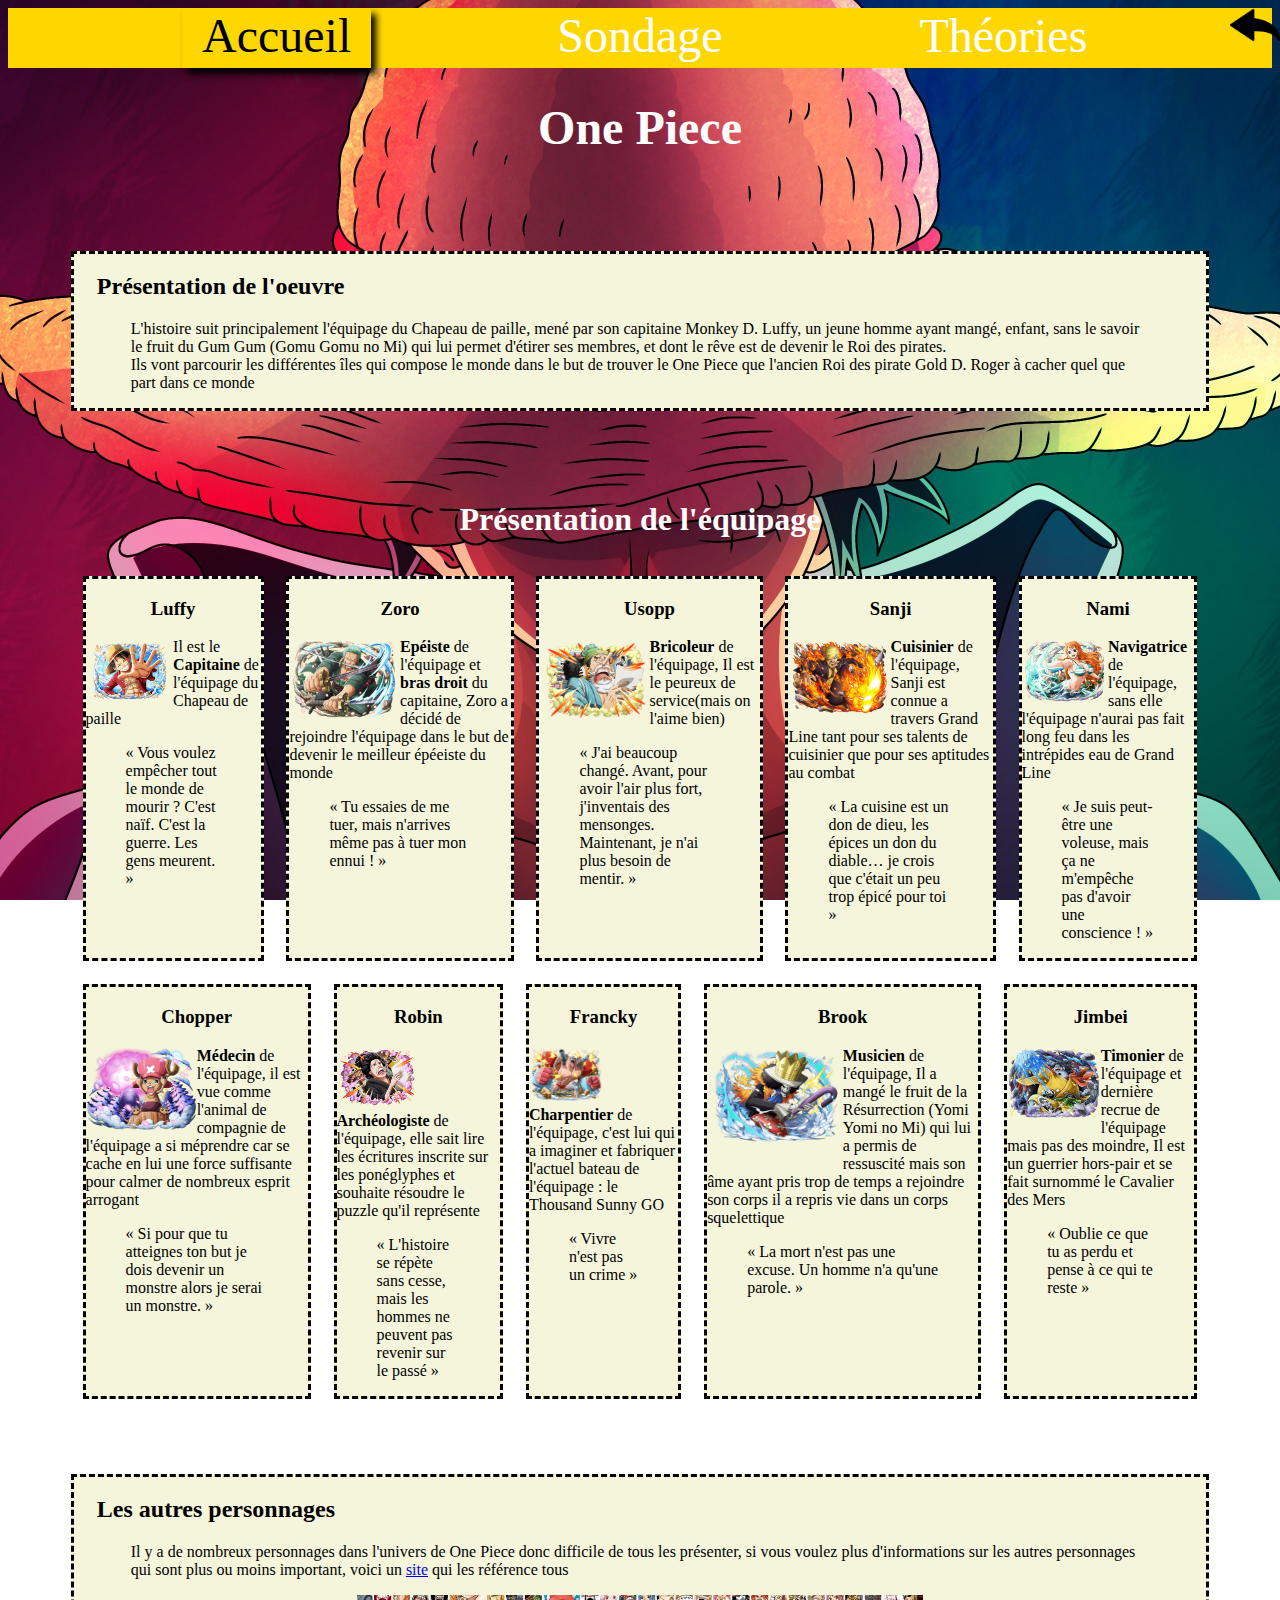
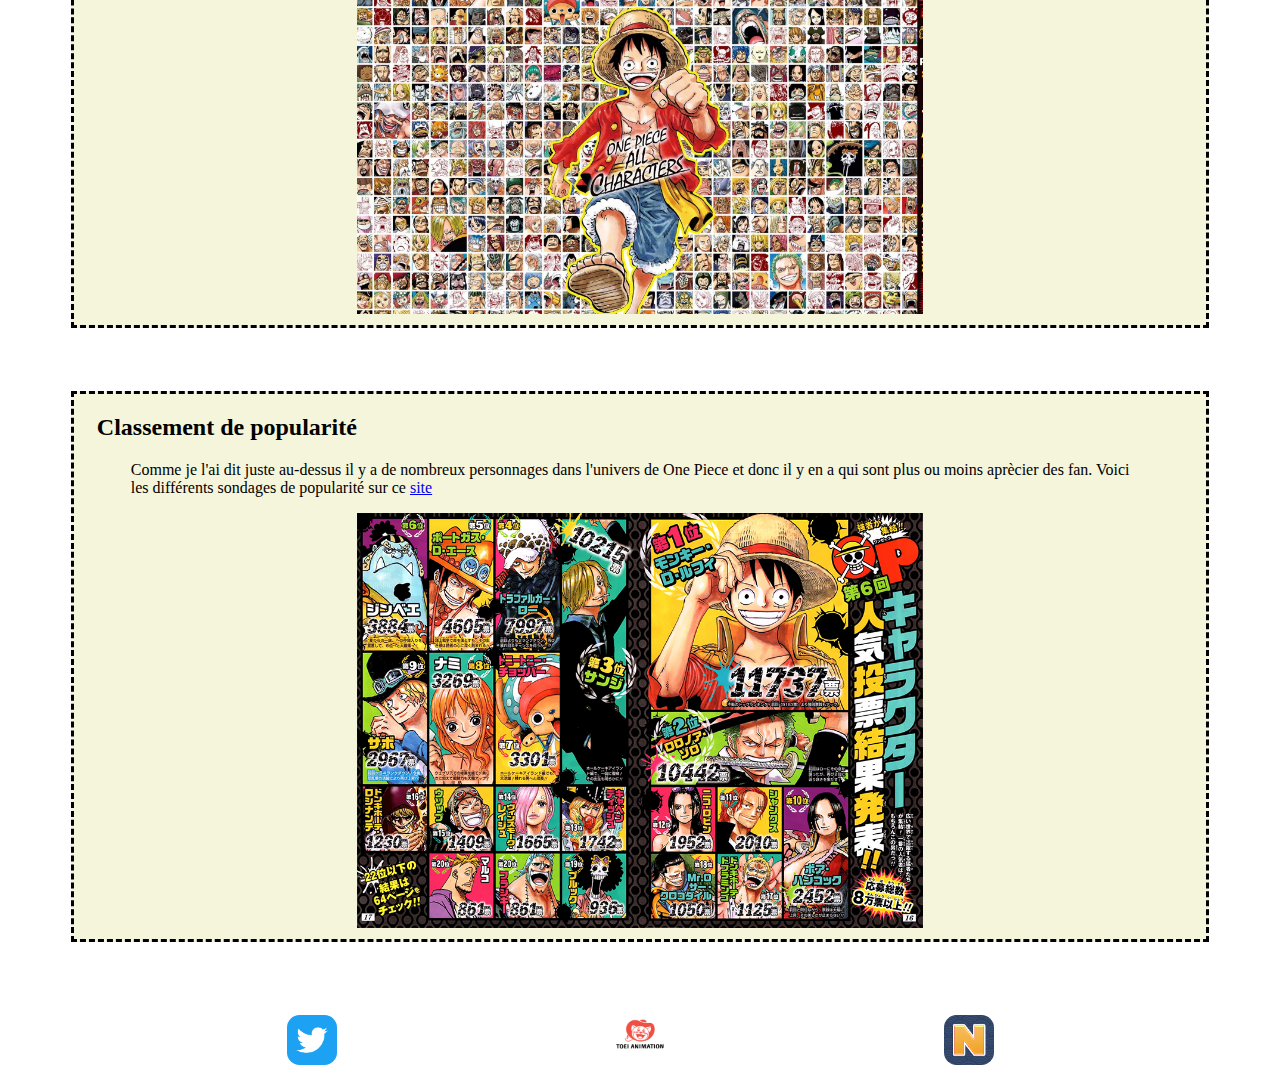
<file: index.html>
<!DOCTYPE html>
<html lang="fr">
    <head>
        <title>One Piece - Accueil</title>
        <meta charset="utf-8">
        <meta name="viewport" content="width=device-width, initial-scale=1" />
        <meta name="author" content="Enzo HOURLAY & Romain MARTINEZ">
        <meta name="description" content="Cette page est l'index, la ou tout commence, elle sert d'accueil pour le site">
        <link rel="icon" href="skull_logo.ico">
        <link rel="stylesheet" href="css/style2.css">
        <!-- COMMENTAIRE -->
    </head>
    <body>
        <a id="haut_de_page"></a> <!--Ancrage pour renvoyer en haut de la page-->
        <section class="page-container">
            <section class="content-wrap">
        
                <nav class="menu"> <!--Menu de navigation entre les divers page-->
                    <a href="index.html" class="Maccueil" id="active">Accueil</a>
                    <a href="sondage.html" class="Msondage">Sondage</a>
                    <a href="théories.html" class="Mtheories">Théories</a>
                </nav>
                <section class="prez">
                    <h1>One Piece</h1>
                        <section class="article">
                            <h2>Présentation de l'oeuvre</h2>
                            <p>
                                L'histoire suit principalement l'équipage du Chapeau de paille, mené par son capitaine Monkey D. Luffy, un jeune homme
                                ayant mangé, enfant, sans le savoir le fruit du Gum Gum (Gomu Gomu no Mi) qui lui permet d'étirer ses membres, et dont le rêve est de devenir
                                le Roi des pirates.<br> Ils vont parcourir les différentes îles qui compose le monde dans le but de trouver le One Piece que l'ancien Roi des pirate Gold D. Roger à cacher quel que part dans ce monde
                            </p>
                        </section>
                        <h2 class="prezPerso">Présentation de l'équipage</h2>
                        <section class="ligne">
                            <section>
                                <h3>Luffy</h3>
                                <img src="img/LuffyT.png" alt="Image de Luffy">
                                <p>Il est le <strong class="rôle">Capitaine</strong> de l'équipage du Chapeau de paille</p>
                                <blockquote>« Vous voulez empêcher tout le monde de mourir ? C'est naïf. C'est la guerre. Les gens meurent. »</blockquote>
                            </section>
                            <section>
                            <h3>Zoro</h3>
                                <img src="img/ZoroT.png" alt="Image de Zoro">
                                <p><strong class="rôle">Epéiste</strong> de l'équipage et <strong>bras droit</strong> du capitaine, Zoro a décidé de rejoindre l'équipage dans le but de devenir le meilleur épéeiste du monde</p>
                                <blockquote>« Tu essaies de me tuer, mais n'arrives même pas à tuer mon ennui ! »</blockquote>
                            </section>
                            <section>
                                    <h3>Usopp</h3>
                                <img src="img/UsoppT.png" alt="Image de Usopp">
                                <p><strong class="rôle">Bricoleur</strong> de l'équipage, Il est le peureux de service(mais on l'aime bien)</p>
                                <blockquote>« J'ai beaucoup changé. Avant, pour avoir l'air plus fort, j'inventais des mensonges. Maintenant, je n'ai plus besoin de mentir. »</blockquote>
                            </section>
                            <section>
                                <h3>Sanji</h3>
                                <img src="img/SanjiT2.png" alt="Image de Sanji">
                                <p><strong class="rôle">Cuisinier</strong> de l'équipage, Sanji est connue a travers Grand Line tant pour ses talents de cuisinier que pour ses aptitudes au combat</p>
                                <blockquote>« La cuisine est un don de dieu, les épices un don du diable… je crois que c'était un peu trop épicé pour toi »</blockquote>
                            </section>
                            <section>
                                <h3>Nami</h3>
                                <img src="img/NamiT.png" alt="Image de Nami">
                                <p><strong class="rôle">Navigatrice</strong> de l'équipage, sans elle l'équipage n'aurai pas fait long feu dans les intrépides eau de Grand Line</p>
                                <blockquote>« Je suis peut-être une voleuse, mais ça ne m'empêche pas d'avoir une conscience ! »</blockquote>
                            </section>
                        </section>
                        <section class="ligne">
                            <section>
                                <h3>Chopper</h3>
                                <img src="img/ChopperT.png" alt="Image de Chopper">
                                <p><strong class="rôle">Médecin</strong> de l'équipage, il est vue comme l'animal de compagnie de l'équipage a si méprendre car se cache en lui une force suffisante pour calmer de nombreux esprit arrogant</p>
                                <blockquote>« Si pour que tu atteignes ton but je dois devenir un monstre alors je serai un monstre. »</blockquote>
                            </section>
                            <section>
                                <h3>Robin</h3>
                                <img src="img/RobinT.png" alt="Image de Robin">
                                <p><strong class="rôle">Archéologiste</strong> de l'équipage, elle sait lire les écritures inscrite sur les ponéglyphes et souhaite résoudre le puzzle qu'il représente</p>
                                <blockquote>« L'histoire se répète sans cesse, mais les hommes ne peuvent pas revenir sur le passé »</blockquote>
                            </section>
                            <section>
                                <h3>Francky</h3>
                                <img src="img/FranckyT.png" alt="Image de Francky">
                                <p><strong class="rôle">Charpentier</strong> de l'équipage, c'est lui qui a imaginer et fabriquer l'actuel bateau de l'équipage : le Thousand Sunny GO</p>
                                <blockquote>« Vivre n'est pas un crime »</blockquote>
                            </section>
                            <section>
                                <h3>Brook</h3>
                                <img src="img/BrookT.png" alt="Image de Brook">
                                <p><strong class="rôle">Musicien</strong> de l'équipage, Il a mangé le fruit de la Résurrection (Yomi Yomi no Mi) qui lui a permis de ressuscité mais son âme ayant pris trop de temps a rejoindre son corps il a repris vie dans un corps squelettique</p>
                                <blockquote>« La mort n'est pas une excuse. Un homme n'a qu'une parole. »</blockquote>
                            </section>
                            <section>
                                <h3>Jimbei</h3>
                                <img src="img/JimbeiT.png" alt="Image de Jimbei">
                                <p><strong class="rôle">Timonier</strong> de l'équipage et dernière recrue de l'équipage mais pas des moindre, Il est un guerrier hors-pair et se fait surnommé le Cavalier des Mers</p>
                                <blockquote class="jimbei">« Oublie ce que tu as perdu et pense à ce qui te reste »</blockquote>
                            </section>
                        </section>
                </section>
                <section class="article">
                    <h2>Les autres personnages</h2>
                    <p>
                        Il y a de nombreux personnages dans l'univers de One Piece donc difficile de tous les présenter,
                        si vous voulez plus d'informations sur les autres personnages qui sont plus ou moins important,
                        voici un <a href="https://onepiece.fandom.com/fr/wiki/Liste_des_Personnages_Canon" title="Liste personnages">site</a>
                        qui les référence tous
                    </p>
                    <img src="img/Personnages-de-One-Piece.jpg" alt="Liste personnage">
                </section>
                <section class="article">
                    <h2>Classement de popularité</h2>
                    <p>
                        Comme je l'ai dit juste au-dessus il y a de nombreux personnages dans l'univers de One Piece et donc il y en a qui sont plus ou moins aprècier des fan.
                        Voici les différents sondages de popularité sur ce <a href="https://onepiece.fandom.com/fr/wiki/Sondages_de_Popularit%C3%A9" title="Sondages de popularité">site</a>
                    </p>
                    <img src="img/Sondage-popularité.jpg" alt="Sondage popularité">
                </section>
                <!--Cliquer sur la flèche renvoie en haut de la page-->
                <a href="#haut_de_page"><img src="img/back_arrow.png" alt="Image d'une flèche de retour"  class="back_arrow"></a>
            </section>
            <footer class="footer">
                <a href="https://twitter.com/OnePieceAnime"><img src="img/twitter-logo.jpg" alt="logo de twitter"></a>
                <a href="https://twitter.com/ToeiAnimation?ref_src=twsrc%5Egoogle%7Ctwcamp%5Eserp%7Ctwgr%5Eauthor"><img src="img/Toei_Animation_logo.png" alt="logo de la Toei animation"></a>
                <a href="https://www.nautiljon.com/animes/one+piece.html"><img src="img/nautiljon-logo.png" alt="logo du site nautiljon"></a>
            </footer>
        </section>
    </body>
</html>
</file>
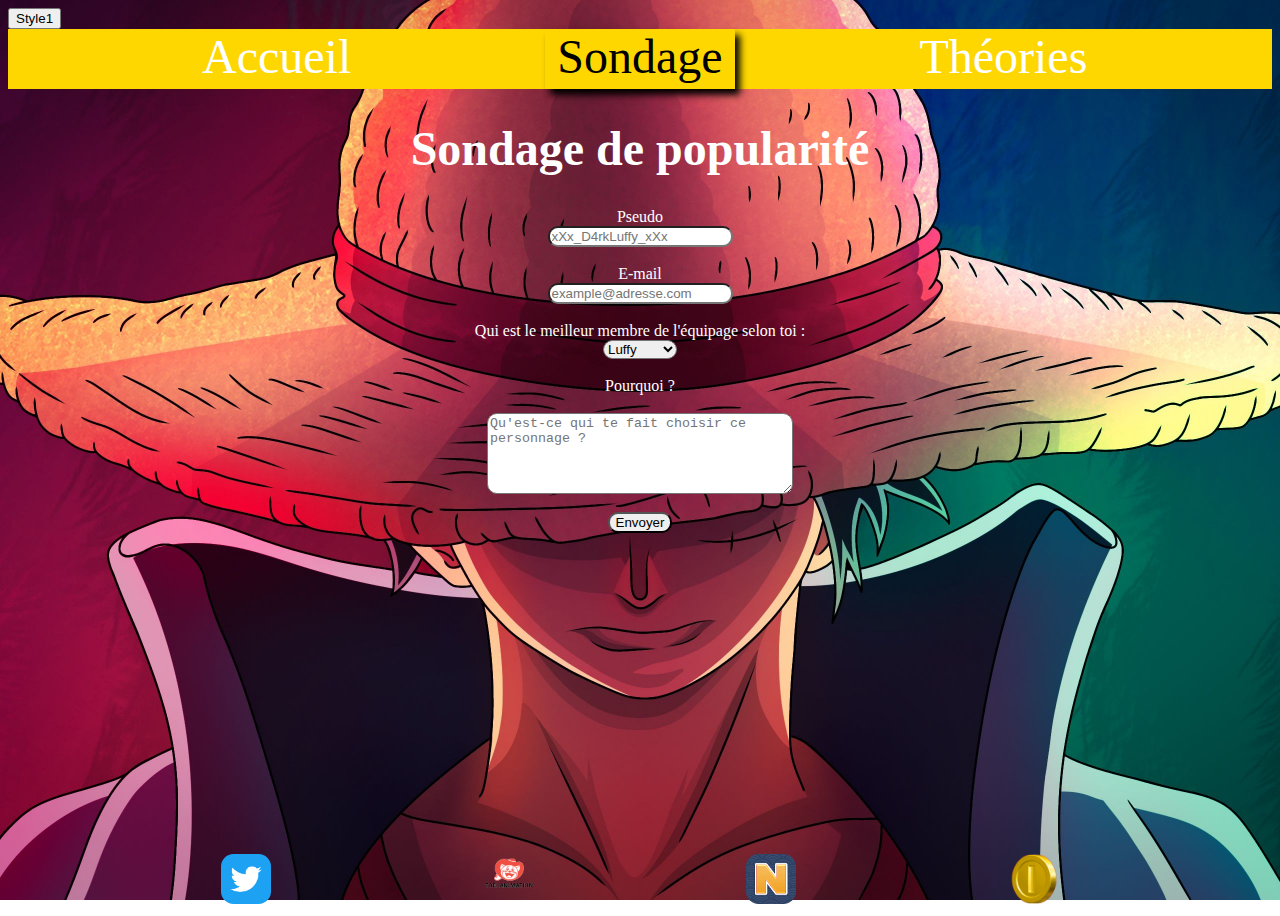
<file: sondage.html>
<!DOCTYPE html>
<html lang="fr">
    <head>
        <title>One Piece - Sondage du jour</title>
        <meta charset="utf-8">
        <meta name="viewport" content="width=device-width, initial-scale=1" />
        <meta name="author" content="Enzo HOURLAY & Romain MARTINEZ">
        <meta name="description" content="Cette page est un sondage">
        <link rel="icon" href="skull_logo.ico">
        <link rel="stylesheet" href="css/style2.css" id="style">
    </head>
    <body>
        <section class="page-container">
            <section class="content-wrap">
                <button onclick="changeStyle">Style1</button>
                <script>
                    function changeStyle() {
                        link = document.getElementById("lnk");  //Fetch the link by its ID
                        link.setAttribute("href", "css/style1.css"); //Change its href attribute
                    }
                </script>
                <nav class="menu"> <!--Menu de navigation entre les divers page-->
                    <a href="index.html" class="Maccueil" >Accueil</a>
                    <a href="sondage.html" class="Msondage" id="active">Sondage</a>
                    <a href="théories.html" class="Mtheories">Théories</a>
                </nav>
                <section class="sondage">
                    <h1>Sondage de popularité</h1>
                    <form action="mailto:enzo.hourlay@etu.univ-amu.fr" method="post" enctype="text/plain">
                        <label for="pseudo">Pseudo</label>
                        <input id="pseudo" type="text" name="pseudo" placeholder="xXx_D4rkLuffy_xXx" required="required" value=""> <br>
                        <label for="e-mail">E-mail</label>
                        <input id="e-mail" type="email" name="e-mail" placeholder="example@adresse.com" value=""> <br>
                        <label for="persoFavori">Qui est le meilleur membre de l'équipage selon toi :</label>
                        <select id="persoFavori" name="persoFavori"> <!--Choix entre les divers options-->
                            <option>Luffy</option>
                            <option>Zoro</option>
                            <option>Usopp</option>
                            <option>Sanji</option>
                            <option>Nami</option>
                            <option>Chopper</option>
                            <option>Robin</option>
                            <option>Francky</option>
                            <option>Brook</option>
                            <option>Jimbei</option>
                        </select> <br>
                        <label for="textbox">Pourquoi ?</label> <br>
                        <textarea id="textbox" name="raison" rows="5" cols="45" placeholder="Qu'est-ce qui te fait choisir ce personnage ?"></textarea><br> <!--Saisit de texte-->
                        <input type="submit" value="Envoyer">
                    </form>
                </section>
            </section>
            <footer class="footer">
                <a href="https://twitter.com/OnePieceAnime"><img src="img/twitter-logo.jpg" alt="logo de twitter"></a>
                <a href="https://twitter.com/ToeiAnimation?ref_src=twsrc%5Egoogle%7Ctwcamp%5Eserp%7Ctwgr%5Eauthor"><img src="img/Toei_Animation_logo.png" alt="logo de la Toei animation"></a>
                <a href="https://www.nautiljon.com/animes/one+piece.html"><img src="img/nautiljon-logo.png" alt="logo du site nautiljon"></a>
                <!--Cliquer sur la pièce est a vos risques et périls-->
                <audio id="easter_egg"  src="audio/easter_egg.mp3" preload="auto"></audio>
                <a href="javascript:playSound('easter_egg');" class="easter"><img src="img/Spinning_Coin.gif" alt="Piece qui tourne (easter egg)" onclick="document.getElementById('easter_egg').play();"></a>
            </footer>
        </section>
    </body>
</html>
</file>
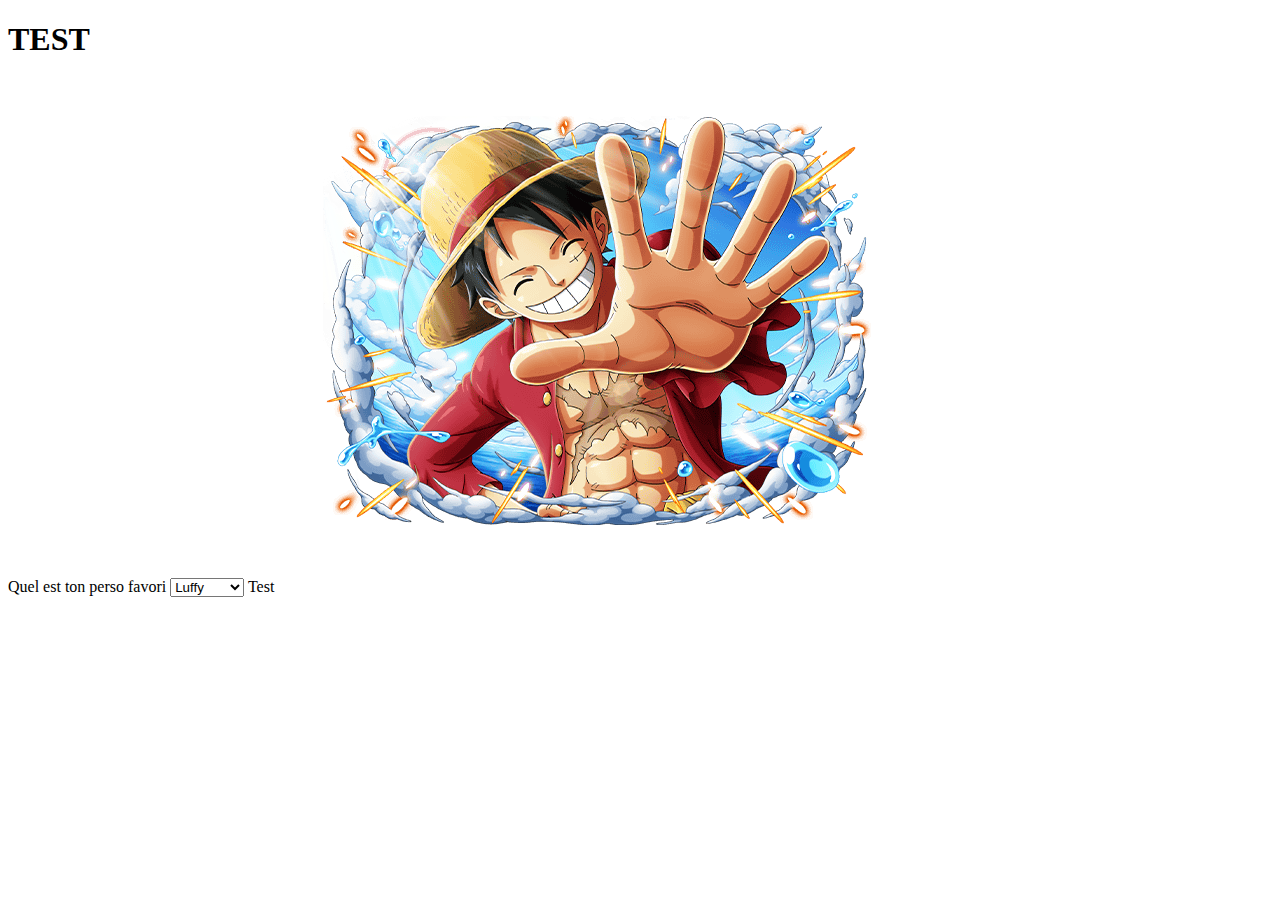
<file: top.html>
<!DOCTYPE html>
<html lang="fr">
    <head>
        <title>One Piece</title>
        <meta charset="utf-8"/>
        <link rel="icon" href="skull_logo.ico">
        <!--<link rel="stylesheet" href="css/style.css">-->
        <!-- COMMENTAIRE -->
    </head>
    <body>
        <h1>TEST</h1>
        <form action="" method="post" enctype="text/plain">
            <label for="1">Quel est ton perso favori</label>
            <select id="1" name="">
                <option>Luffy</option>
                <option>Zoro</option>
                <option>Usopp</option>
                <option>Sanji</option>
                <option>Nami</option>
                <option>Chopper</option>
                <option>Robin</option>
                <option>Francky</option>
                <option>Brook</option>
                <option>Jimbei</option>
            </select>
            <label for="test">Test</label>
            <input id="test" type="image" name="Luffy" src="img/LuffyT.png" value="Luffy">
        </form>
    </body>
</html>
</file>
<file: css/style2.css>
body {
    background: url("../img/luffybg.jpg") center fixed;
    background-size: cover;
}

.menu {
    display: flex;
    flex-direction: row;
    justify-content: center;
    justify-content: space-evenly;
    background-color: #ffd700;
}

.menu a {
    min-width: 15%;
    text-align: center;
    color: #fff;
    text-decoration: none;
    font-size: 300%;
    border-bottom: solid 5px;
    border-color: transparent;
}

.menu a:hover {
    border-color: white;
}

#active {
    color: black;
    box-shadow: 5px 6px 7px;
}

.prez {
    display: flex;
    flex-direction: column;
}

h1 { 
    display: flex;
    justify-content: center;
    font-size: 300%;
    color: white;
}

.prezPerso {
    display: flex;
    justify-content: center;
    font-size: 200%;
    color: white;
}

.ligne{
    display: flex;
    /*flex-direction: row;*/
    margin-left: 5%;
    margin-right: 5%;
}

.ligne img{
    float: left;
    width: 50%;
}

.ligne section {
    background-color: beige;
    border: dashed 3px;
    margin: 1%;
}

.ligne h3 {
    display: flex;
    justify-content: center;
}

.article {
    background-color: beige;
    border: dashed 3px;
    margin: 5%;
}

.article h2 {
    margin-left: 2%;
}

.article p {
    padding-left: 5%;
    padding-right: 5%;
}

.article img{
    display:block;
    margin: auto;
    margin-bottom: 1%;
    width: 50%;
}

.back_arrow{
    width: 50px;
    position: fixed;
    top: 0;
    right: 0;
}

.sondage form {
    display: flex;
    flex-direction: column;
    color: white;
    padding-left: 0;
    align-items: center;
}

.sondage select {
    max-width: 77px;
}

.sondage input{
    max-width: 180px;
}

.sondage textarea {
    max-width: 300px;
}

.sondage input,select,textarea {
    border-radius: 10px;
}

.sondage input:hover,select:hover,textarea:hover {
    background-color: blue;
}

.theories {
    background: url(../img/Trésor.PNG);
    background-size: cover;
    margin-left: 15%;
    margin-right: 15%;
    border-radius: 10px;
}

.theories h1 {
    display : flex;
    justify-content: center;
    font-size: 250%;
}

.theories p {
    font-size: 200%;
}


.theories img {
    position: absolute;
    opacity: 0;
    width: 1%;
}

.theories section{
    margin-left: 8%;
}

.page-container {
    position: relative;
    min-height: 100vh;
}
  
.content-wrap {
    padding-bottom: 4rem;  
}
  
.footer {
    position: absolute;
    bottom: 0;
    display: flex;
    flex-direction: row;
    justify-content: center;
    justify-content: space-evenly;
    width: 100%;
    padding-top: 5px;
}

.footer img {
    width: 50px;
    border-radius: 25%;
}

@media screen and (max-width: 600px) {
    /* Style appliqué uniquement sur les écrans de largeur < 600px */
    .ligne{
        flex-direction: column;
    }
    
    .menu a {
        font-size: 160%;;
    }

    .back_arrow {
        opacity: 0;
        }
}
</file>
<file: css/style.css>
body {
    background: url("../img/bg_ocean3.jpg") center fixed;
    background-size: cover;
    font-family: "onepiece";
}

@font-face {
    font-family: "onepiece";
    src: url(OPFont.ttf);
}

.menu {
    display: flex;
    flex-direction: row;
    justify-content: center;
    justify-content: space-evenly;
}

.menu a {
    min-width: 15%;
    margin: 1%;
    padding: 2%;
    text-align: center;
    background-size: cover;
    color: #fff;
    text-decoration: none;
    border: 1px solid #ffd700;
    border-radius: 4px;
    font-size: 300%;
}

.menu a.accueil{
    background-image: url("../img/luffist_static.png");
}

.menu a.accueil:hover {
    background-image: url("../img/luffist.gif");
}

.menu a.sondage {
    background-image: url("../img/OPGOLD_static.png");
}

.menu a.sondage:hover {
    background-image: url("../img/OPGOLD.gif");
    background-size: cover;
}

.menu a.theories {
    background: url("../img/nono_static.png") center;
    background-size: cover;
}

.menu a.theories:hover {
    background: url("../img/nono.gif") center;
    background-size: cover;
}

.prez {
    background-image: url("../img/oldpapertexture.jpg");
    background-size: contain;
    margin-left: 25%;
    margin-right: 25%;
}

.prez h1 {
    display : flex;
    justify-content: center;
    align-items: center;
    padding-top: 3%;
    font-size: 200%;   
}

.prez h3 {
    display : flex;
    justify-content: center;
    align-items: center;
    width: 100%;
    height: auto;
    font-size: 190%;
    padding-top: 5%; 
}

.prez img {
    display:block;
    margin: auto;
    width: 100%;
    height: auto;
}

.prez p {
    font-size: 160%;
}

.prez blockquote {
    font-size: 140%;
}

.prez h2, p {
    padding-left: 5%;
    padding-right: 5%;
}

.jimbei {
    padding-bottom: 5%;
}

.prez strong.rôle:hover { /*Permet mettre changer la couleur du texte quand ont met la souris dessus*/
    color:firebrick;
}

.autrePerso img, .Popu img {
    display:block;
    margin: auto;
    width: 60%;
    height: auto;
}

.autrePerso h2, .Popu h2 {
    padding-top: 3%; 
}

.autrePerso p, .autrePerso h2, .Popu p, .Popu h2 {
    padding-left: 10%;
    padding-right: 10%;
}

.back_arrow{
    width: 50px;
    position: fixed;
    top: 0;
    right: 0;
}

.theories h1 {
    display : flex;
    justify-content: center;
    font-size: 250%;
}

.theories p {
    font-size: 200%;
    color: white;
    background-image: url("../img/raining-money-26.gif");
}

.theories img {
    float: left;
    width: 40%;
}

.theories section{
    margin-left: 8%;
}

.theories {
    
}

.sondage {
    display: flex;
    flex-direction: column;
}

.sondage h1{
    display: flex;
    justify-content: center;
    font-size: 200%;
}

.sondage form {
    display: flex;
    justify-self: center;
    align-items: center;
    flex-direction: column;
    font-size: 150%;
    background-image: url("../img/formbg.jpg");
    background-size: cover;
    background-position: center;
    border: solid 5px;
    border-radius: 1em;
    padding: 3%;
    margin-left: 18%;
    margin-right: 18%;
}

.footer img.easter{
    display: flex;
    align-self: flex-end;
    width: 20px;
    height: 20px;
}

.page-container {
    position: relative;
    min-height: 100vh;
}
  
.content-wrap {
    padding-bottom: 4rem;  
}
  
.footer {
    position: absolute;
    bottom: 0;
    display: flex;
    flex-direction: row;
    justify-content: center;
    justify-content: space-evenly;
    width: 100%;
    padding-top: 5px;
}

.footer img {
    width: 50px;
    border-radius: 25%;
}

@media screen and (max-width: 600px) {
    /* Style appliqué uniquement sur les écrans de largeur < 600px */
    .back_arrow {
    width: 0px;
    position: fixed;
    top: 0;
    right:0;
    }
    
    .menu a {
    min-width: 10%;
    margin: 1%;
    margin-top: 5%;
    padding: 7%;
    font-size: 150%;
    }
    
    .prez {
    background-size: contain;
    margin-left: 10%;
    margin-right: 10%;
    }
    
    .autrePerso img, .Popu img {
    width: 75%;
    }
    
    .theories img {
    width: 90%;
    }

    .sondage form {
        margin-left: 0%;
        margin-right: 0%;
    }
    
    .theories p {
    font-size: 95%;
    }
    
    .theories img {
    max-width: 60%; 
    }

    .footer img {
    width: 35px;
    }
}
</file>
